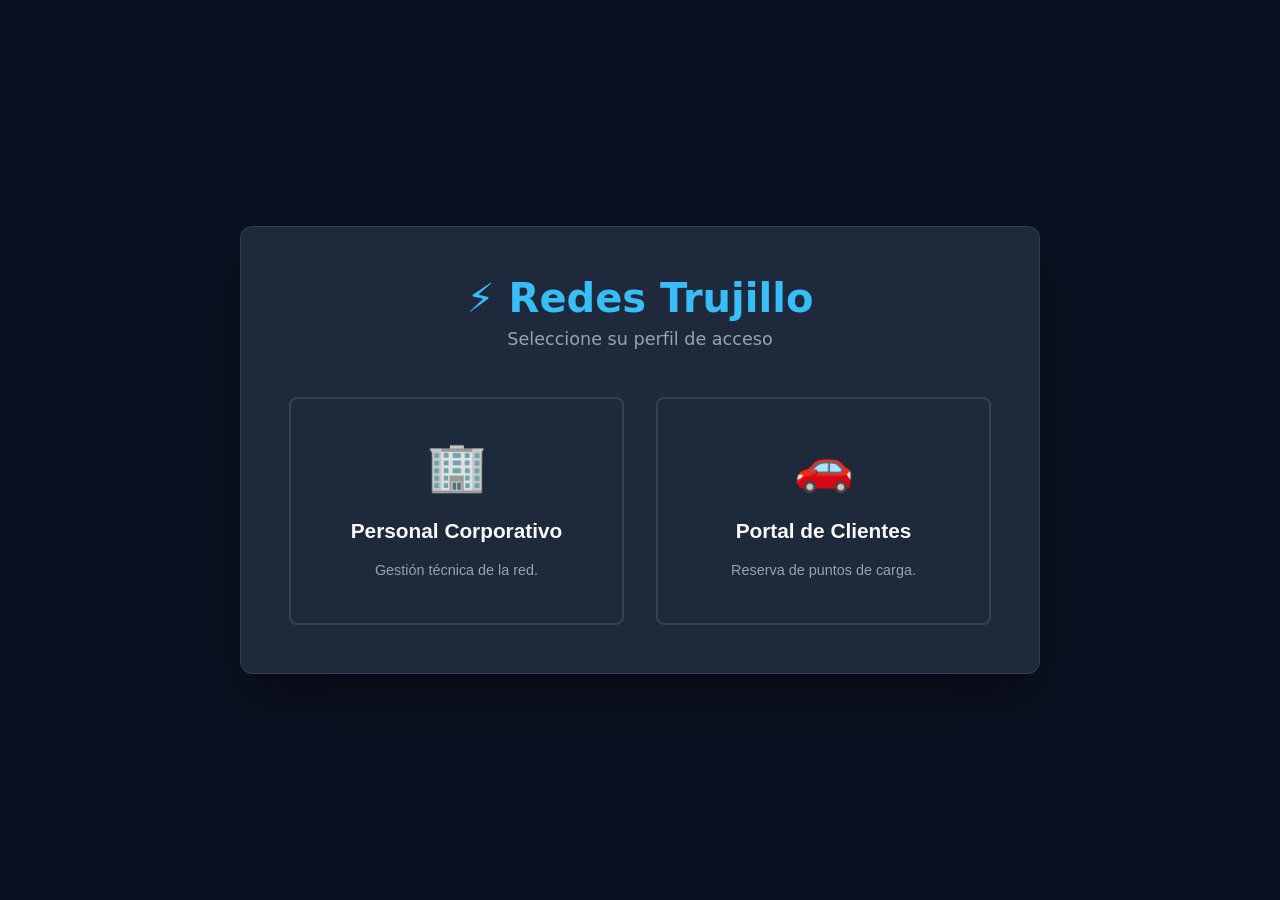
<file: Arquitectura/web/index.html>
<!DOCTYPE html>
<html lang="es">
<head>
    <meta charset="UTF-8">
    <meta name="viewport" content="width=device-width, initial-scale=1.0">
    <title>Redes Trujillo | Gateway</title>
    <!-- Solo cargamos el CSS del portal para evitar conflictos -->
    <link rel="stylesheet" href="css/portal.css">
</head>
<body>
    <main class="gateway-container">
        <div class="gateway-card">
            <header class="gateway-header">
                <h1>⚡ Redes Trujillo</h1>
                <p>Seleccione su perfil de acceso</p>
            </header>
            
            <div class="role-grid">
                <button type="button" class="role-option" onclick="accederSistema('OPERADOR')">
                    <div class="role-icon">🏢</div>
                    <h2>Personal Corporativo</h2>
                    <p>Gestión técnica de la red.</p>
                </button>

                <button type="button" class="role-option" onclick="accederSistema('CLIENTE')">
                    <div class="role-icon">🚗</div>
                    <h2>Portal de Clientes</h2>
                    <p>Reserva de puntos de carga.</p>
                </button>
            </div>
        </div>
    </main>

    <script>
        function accederSistema(rol) {
            // 1. Guardamos el rol en el navegador
            sessionStorage.setItem('RedesTrujillo_Rol', rol);
            
            // 2. Redirección directa y forzada al archivo del panel
            window.location.href = 'dashboard.html';
        }
    </script>
</body>
</html>
</file>
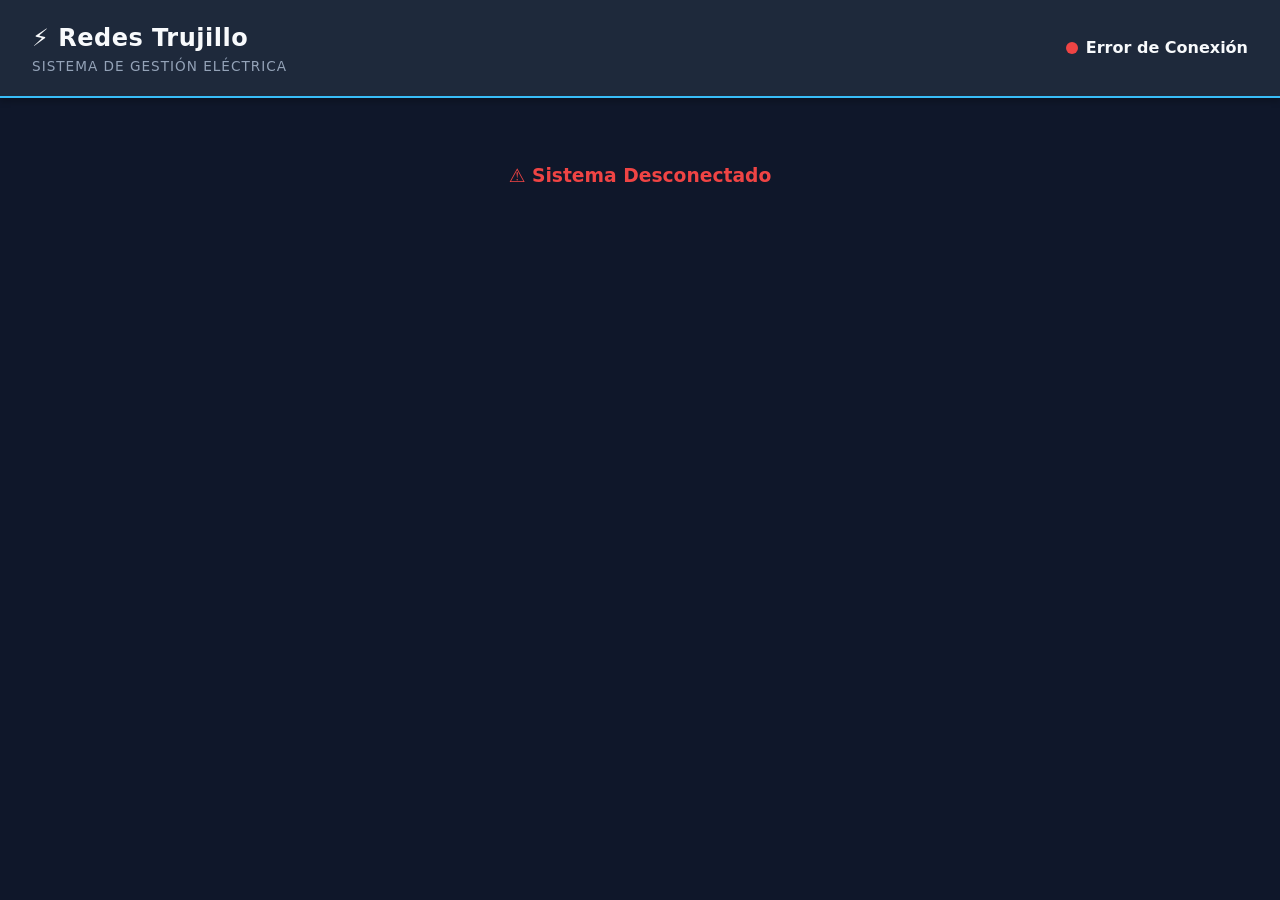
<file: Arquitectura/web/dashboard.html>
<!DOCTYPE html>
<html lang="es">
<head>
    <meta charset="UTF-8">
    <meta name="viewport" content="width=device-width, initial-scale=1.0">
    <title>Redes Trujillo | Centro de Mando</title>
    <!-- CSS Modular -->
    <link rel="stylesheet" href="css/main.css">
    <link rel="stylesheet" href="css/dashboard.css">
</head>
<body>
    <header class="topbar">
        <div class="brand">
            <h1>⚡ Redes Trujillo</h1>
            <p>Sistema de Gestión Eléctrica</p>
        </div>
        <div class="status-indicator">
            <span class="dot online" id="server-status"></span>
            <span id="status-text">Conectando...</span>
        </div>
    </header>

    <main class="dashboard-container">
        <!-- El Grid CSS inyectará aquí las tarjetas dinámicamente -->
        <section id="stations-grid" class="grid-layout">
            <div class="loading-state">Obteniendo telemetría de la red...</div>
        </section>
    </main>

    <script src="js/app.js"></script>
</body>
</html>
</file>
<file: Arquitectura/web/css/portal.css>
/* Paleta de colores azules inyectada directamente */
:root {
    --bg-azul-oscuro: #0B1120; /* Azul noche profundo para el fondo */
    --bg-azul-panel: #1E293B;  /* Azul grisáceo para las tarjetas */
    --azul-brillante: #38BDF8; /* Azul eléctrico para resaltados */
    --texto-blanco: #F8FAFC;
    --texto-gris: #94A3B8;
    --borde-azul: #334155;
}

* {
    box-sizing: border-box;
    margin: 0;
    padding: 0;
}

body {
    font-family: system-ui, -apple-system, sans-serif;
    background-color: var(--bg-azul-oscuro);
    color: var(--texto-blanco);
}

.gateway-container {
    display: flex;
    justify-content: center;
    align-items: center;
    min-height: 100vh;
    padding: 2rem;
}

.gateway-card {
    background-color: var(--bg-azul-panel);
    border: 1px solid var(--borde-azul);
    border-radius: 12px;
    padding: 3rem;
    max-width: 800px;
    width: 100%;
    box-shadow: 0 25px 50px -12px rgba(0, 0, 0, 0.5);
    text-align: center;
}

.gateway-header {
    margin-bottom: 3rem;
}

.gateway-header h1 {
    font-size: 2.5rem;
    color: var(--azul-brillante);
    margin-bottom: 0.5rem;
}

.gateway-header p {
    color: var(--texto-gris);
    font-size: 1.1rem;
}

.role-grid {
    display: grid;
    grid-template-columns: repeat(auto-fit, minmax(250px, 1fr));
    gap: 2rem;
}

.role-option {
    background-color: transparent;
    border: 2px solid var(--borde-azul);
    border-radius: 8px;
    padding: 2.5rem 1.5rem;
    cursor: pointer;
    transition: all 0.3s ease;
    color: var(--texto-blanco);
    text-align: center;
}

/* Efecto al pasar el ratón: Brillo azul */
.role-option:hover {
    background-color: rgba(56, 189, 248, 0.05);
    border-color: var(--azul-brillante);
    transform: translateY(-5px);
    box-shadow: 0 10px 20px rgba(0, 0, 0, 0.3);
}

.role-icon {
    font-size: 3rem;
    margin-bottom: 1.5rem;
}

.role-option h2 {
    font-size: 1.3rem;
    margin-bottom: 1rem;
    color: var(--texto-blanco);
}

.role-option p {
    color: var(--texto-gris);
    font-size: 0.9rem;
    line-height: 1.6;
}
</file>
<file: Arquitectura/web/css/main.css>
/* Definición de Paleta Corporativa (Variables CSS) */
:root {
    --bg-base: #0f172a;
    --bg-panel: #1e293b;
    --text-main: #f8fafc;
    --text-muted: #94a3b8;
    --accent-primary: #38bdf8;
    --border-color: rgba(255, 255, 255, 0.1);
    
    /* Estados de la infraestructura */
    --status-ok: #22c55e;
    --status-warn: #eab308;
    --status-error: #ef4444;
}

/* Reset Arquitectónico */
* {
    margin: 0;
    padding: 0;
    box-sizing: border-box;
}

body {
    font-family: system-ui, -apple-system, sans-serif;
    background-color: var(--bg-base);
    color: var(--text-main);
    line-height: 1.5;
}

/* Barra Superior */
.topbar {
    background-color: var(--bg-panel);
    padding: 1.25rem 2rem;
    display: flex;
    justify-content: space-between;
    align-items: center;
    border-bottom: 2px solid var(--accent-primary);
    box-shadow: 0 4px 6px rgba(0, 0, 0, 0.2);
}

.brand h1 { font-size: 1.5rem; letter-spacing: 0.5px; }
.brand p { color: var(--text-muted); font-size: 0.85rem; text-transform: uppercase; letter-spacing: 1px;}

.status-indicator { display: flex; align-items: center; gap: 0.5rem; font-weight: 600;}
.dot { width: 12px; height: 12px; border-radius: 50%; background-color: var(--status-error); }
.dot.online { background-color: var(--status-ok); box-shadow: 0 0 8px var(--status-ok); }
</file>
<file: Arquitectura/web/css/dashboard.css>
.dashboard-container {
    max-width: 1400px;
    margin: 0 auto;
    padding: 2rem;
}

/* Sistema Grid Nativo */
.grid-layout {
    display: grid;
    grid-template-columns: repeat(auto-fit, minmax(320px, 1fr));
    gap: 2rem;
}

/* Componente: Tarjeta de Estación */
.station-card {
    background-color: var(--bg-panel);
    border: 1px solid var(--border-color);
    border-radius: 8px;
    padding: 1.5rem;
    box-shadow: 0 4px 12px rgba(0, 0, 0, 0.15);
    transition: transform 0.2s ease;
}

.station-card:hover {
    transform: translateY(-4px);
    border-color: var(--accent-primary);
}

.station-header {
    border-bottom: 1px solid var(--border-color);
    padding-bottom: 1rem;
    margin-bottom: 1.5rem;
}

.station-header h2 { font-size: 1.25rem; margin-bottom: 0.25rem; }
.station-header .id-badge { font-size: 0.8rem; color: var(--accent-primary); font-family: monospace; }

/* Lista de Puntos de Carga */
.point-list { display: flex; flex-direction: column; gap: 0.75rem; }

.point-item {
    display: flex;
    justify-content: space-between;
    align-items: center;
    background-color: rgba(0, 0, 0, 0.2);
    padding: 0.8rem 1rem;
    border-radius: 6px;
}

.point-info { display: flex; flex-direction: column; }
.point-power { font-size: 0.85rem; color: var(--text-muted); }

/* Badges de Estado */
.status-badge {
    padding: 0.25rem 0.75rem;
    border-radius: 9999px;
    font-size: 0.75rem;
    font-weight: 700;
    text-transform: uppercase;
}

.status-badge.disponible { background-color: rgba(34, 197, 94, 0.15); color: var(--status-ok); }
.status-badge.ocupado { background-color: rgba(234, 179, 8, 0.15); color: var(--status-warn); }

/* [NUEVO] Interactividad para los Badges */
button.status-badge {
    border: none;
    cursor: pointer;
    font-family: inherit;
    transition: filter 0.2s ease, transform 0.1s ease;
    outline: none;
}

button.status-badge:hover {
    filter: brightness(1.2);
    transform: scale(1.05);
}

button.status-badge:active {
    transform: scale(0.95);
}
</file>
